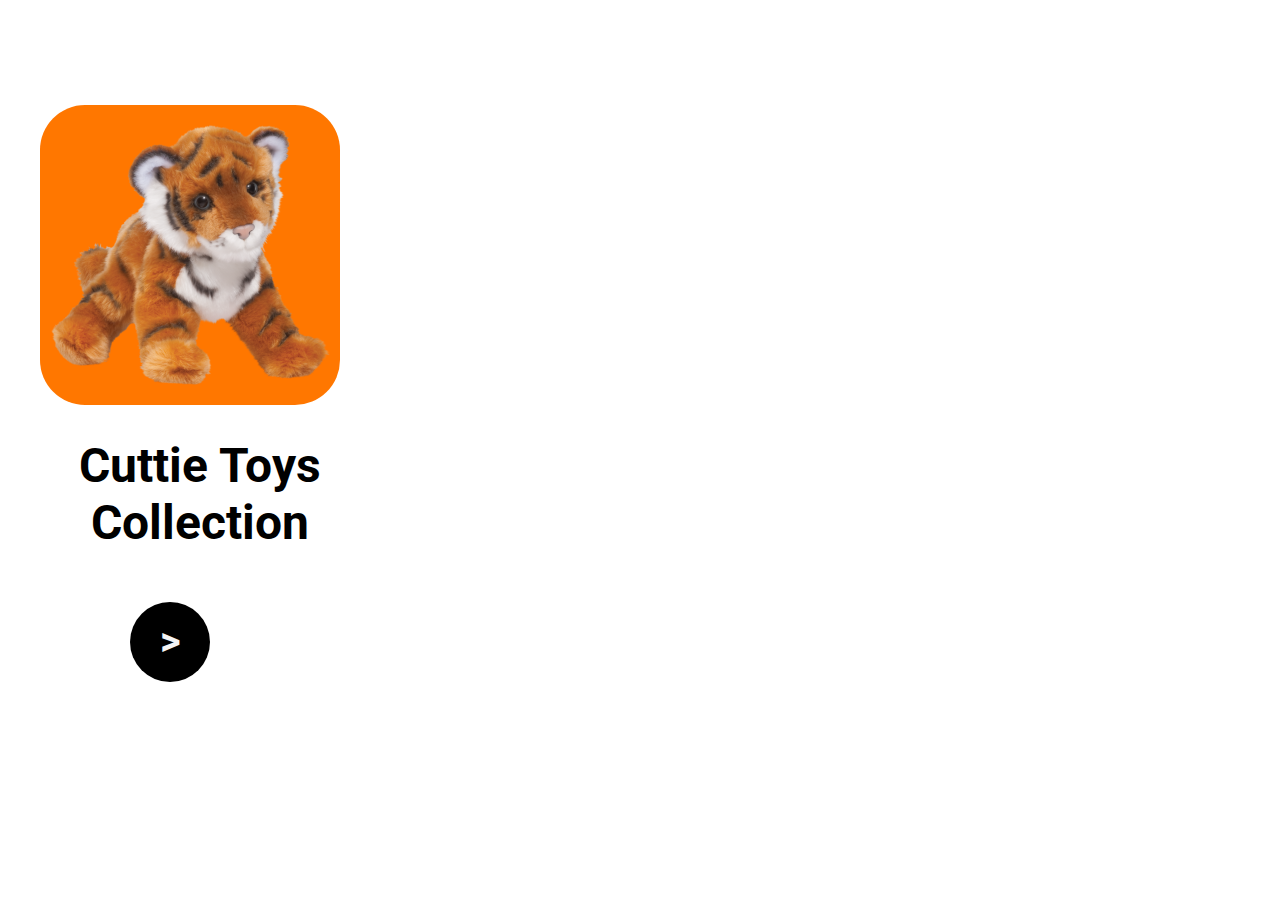
<file: index.html>
<!DOCTYPE html>
<html lang="es">
<head>
    <meta charset="UTF-8">
    <meta name="viewport" content="width=device-width, initial-scale=1.0">
    <title>Mobile app2 -index-</title>
    <link rel="stylesheet" href="https://pro.fontawesome.com/releases/v5.10.0/css/all.css" integrity="sha384-AYmEC3Yw5cVb3ZcuHtOA93w35dYTsvhLPVnYs9eStHfGJvOvKxVfELGroGkvsg+p" crossorigin="anonymous"/>
    <link href="https://fonts.googleapis.com/css2?family=Roboto&display=swap" rel="stylesheet">
    <link rel="stylesheet" href="css/styles.css">
</head>
<body>
    <div class="main-container">
        <div class="main-container--logo">
            <img src="./assets/img-toys/tigrio.png" alt="Cuttie Toys">
        </div>
        <div class="main-container--title">
            <h1 class="title--text">Cuttie Toys Collection</h1>
        </div>
        <div class="main-container--button-inside">
            <a href="store.html"><span>></span></a>

        </div>  
    </div>
</body>
</html>
</file>
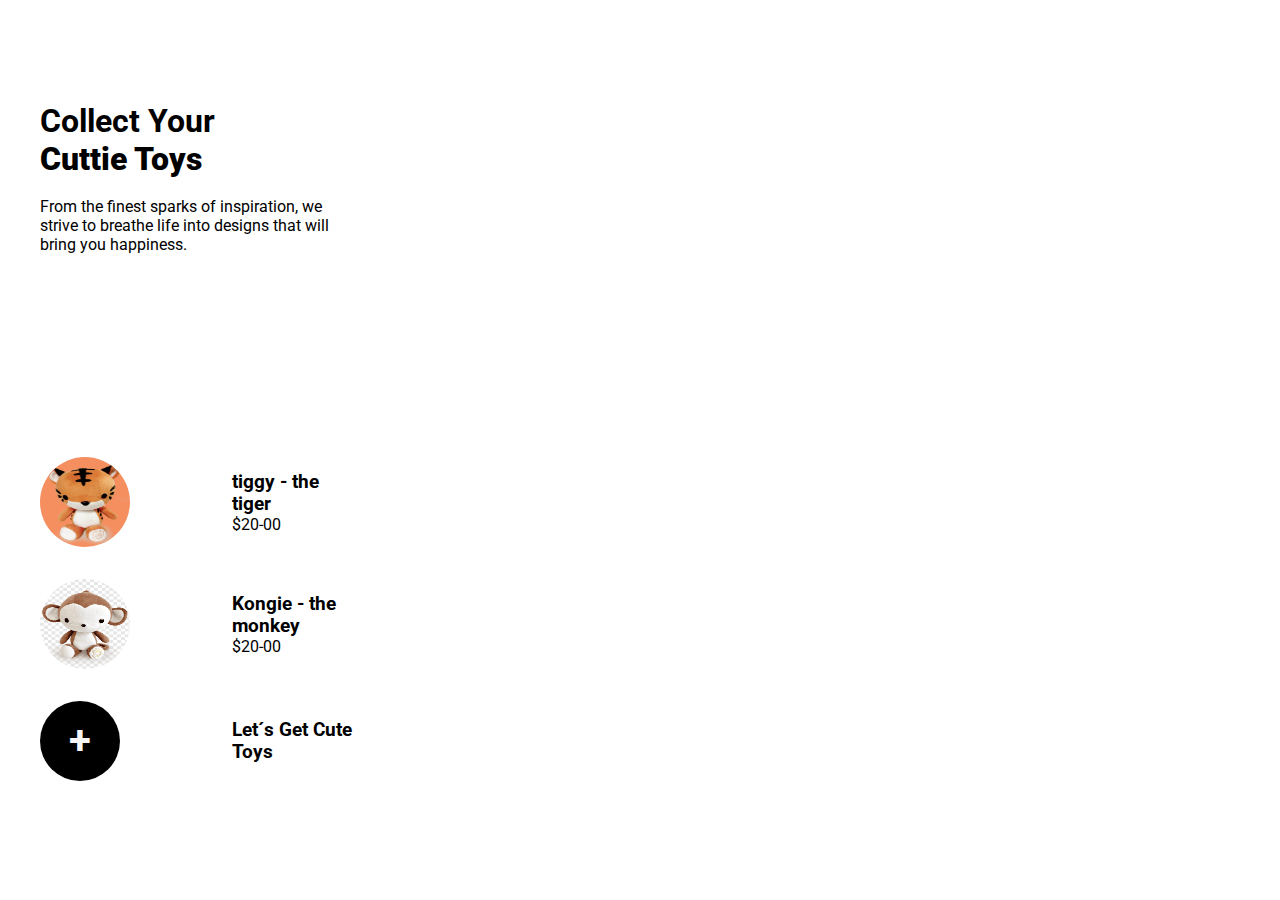
<file: store.html>
<!DOCTYPE html>
<html lang="es">
<head>
    <meta charset="UTF-8">
    <meta name="viewport" content="width=device-width, initial-scale=1.0">
    <title>Mobile app2 -index-</title>
    <link rel="stylesheet" href="https://pro.fontawesome.com/releases/v5.10.0/css/all.css" integrity="sha384-AYmEC3Yw5cVb3ZcuHtOA93w35dYTsvhLPVnYs9eStHfGJvOvKxVfELGroGkvsg+p" crossorigin="anonymous"/>
    <link href="https://fonts.googleapis.com/css2?family=Roboto&display=swap" rel="stylesheet">
    <link rel="stylesheet" href="css/styles.css">
</head>
<body>
    <div class="main-container">
        <div class="main-container--header">
            <h1 class="title--text">Collect Your <br><strong>Cuttie Toys </strong></h1><br>
            <p>From the finest sparks of inspiration, we strive to breathe life into designs that will bring you happiness.</p>
        </div>
        <div class="main-container--list">
            <div class="main-container--list--item">
                <img src="./assets/img-toys/tiger.png" alt="" class="main-container--list--item_img">
                <div class="main-container--list--item__description">
                    <h3>tiggy - the tiger</h3>
                    <p>$20-00</p>
                </div>
            </div>
            <div class="main-container--list--item">
                <img src="./assets/img-toys/monkey.png" alt="" class="main-container--list--item_img">
                <div class="main-container--list--item__description">
                    <h3>Kongie - the monkey</h3>
                    <p>$20-00</p>
                </div>
            </div>
            <div class="main-container--list--item">
                <div class="main-container--button-inside">
                    <a href=""><span>+</span></a>
        
                </div>  
                <div class="main-container--list--item__description">
                    <h3>Let´s Get Cute Toys</h3>
                </div>
            </div>
        </div>
        <!-- <div class="main-container--footer">
            <div class="main-container--list--item">
                <img src="./assets/img-toys/trixie.png" alt="" class="main-container--list--item_img">
                <div class="main-container--list--item__description">
                    <h3>Let´s Get Cute Toys</h3>
                </div>
            </div>
        </div>   -->
    </div>
</body>
</html>
</file>
<file: css/styles.css>
*{
    font-family: 'Roboto', sans-serif;
    box-sizing: border-box;
    padding: 0;
    margin: 0;
}
body{
    max-width: 400px;
    max-height: 100vh;
}
ul{
    list-style: none;
}
.main-container{

    width: 100%;
    text-align: center;
    display: grid;
    grid-template-columns: 40px  auto  40px;
    grid-template-rows: 20% auto 20% 20% 10%;
}

.main-container--header{

    grid-column: 2;
    grid-row: 2;
    text-align: left;
}


.nav{
    grid-column: 1;
    grid-row: 0;
    display: flex;
    align-items: center;
    justify-content: space-around;
    align-content: flex-start;
}
.product{
    grid-column: 2;
    grid-row: 3; 
}

.product{
    background-color: #ff7700;
    max-width :200px;
    max-height: 200px;
    border: 0;
    border-radius: 50%;
    grid-column: 3;
    grid-row: 2;
    display: flex;
    flex-direction: column;
    justify-content: space-evenly;
    align-items: center;
}
.product img {
    width: 100%;
    height: 100%;
    overflow: hidden;

}
.color-palete{
    width: 200px;
    height: 40px;
    background-color: white;
    z-index: +2;
    grid-column: 3;
    grid-row: 3;
}
.main-container--details{
    grid-column: 2;
    grid-row: 3;
    align-content: left;
}
.main-container--details ul{ 
    text-align: left;
}
.product--title-text{
    grid-column: 3;
    grid-row: 4;
}
.main-container--list{
    grid-column: 2;
    grid-row: 5;
    display:flex;
    flex-direction: column;
    align-content: center;
    justify-content: space-evenly;
}
.main-container--list--item{
    display: flex;
    align-items: center;
    justify-content: space-between;
    padding-bottom: 10%;
}

.main-container--list--item_img{
    background-color: #f58f60;
    max-width :90px;
    max-height: 90px;
    border: 0;
    border-radius: 50%;
}

.main-container--list--item__description{
    align-content: center;
    text-align: left;
    width: 40%;
}

.main-container--list img{
    width: 100%;
    height: 100%;
    overflow: hidden;
}


.main-container--logo{
    background-color: #ff7700;
    max-width :300px;
    max-height: 300px;
    border: 0;
    border-radius: 15%;
    grid-column: 2 /  3;
    grid-row: 2;
}
.main-container--logo img {
    width: 100%;
    height: 100%;
    overflow: hidden;

}


.main-container--title{
    font-size: 1.5em;
    grid-column: 2;
    grid-row: 3;
    padding-top: 10%;
    
}


.main-container--button-inside{
    max-width :260px;
    max-height: 260px;
    grid-column: 2/ 3;
    grid-row: 5;
    display: flex;
    flex-direction: row;
    align-items: center;
    justify-content: center;

}
.main-container--button-inside a{
    display:block;
    width:80px;
    height:80px;
    line-height:80px;
    border-radius: 50%;
    color:#f5f5f5;
    text-align:center;
    text-decoration:none;
    background: #000;
    font-size:40px;
    font-weight:bold;
    
}

.main-container--button-inside a:before{
    transition: 0.3s;
}

.main-container--button-inside a:hover{

    background: #ff7700;
}

.main-container--footer{
    grid-column: 3;
    grid-row: 4;
}

/* @media only screen and (min-width: 600px) {
    .main-container{
        display: grid;
        grid-template-columns: 10%  30%  auto;
        grid-template-rows: 33% 33% 33%;
    }
    .main-container--logo{

        grid-column: 1;
        grid-row: 2;
    }

    .main-container--title{

        grid-column: 3/4;
        grid-row: 2;
        
    }


    .main-container--button-inside{

        grid-column: 3;
        grid-row: 3;
        display: flex;

    }
} */
</file>
